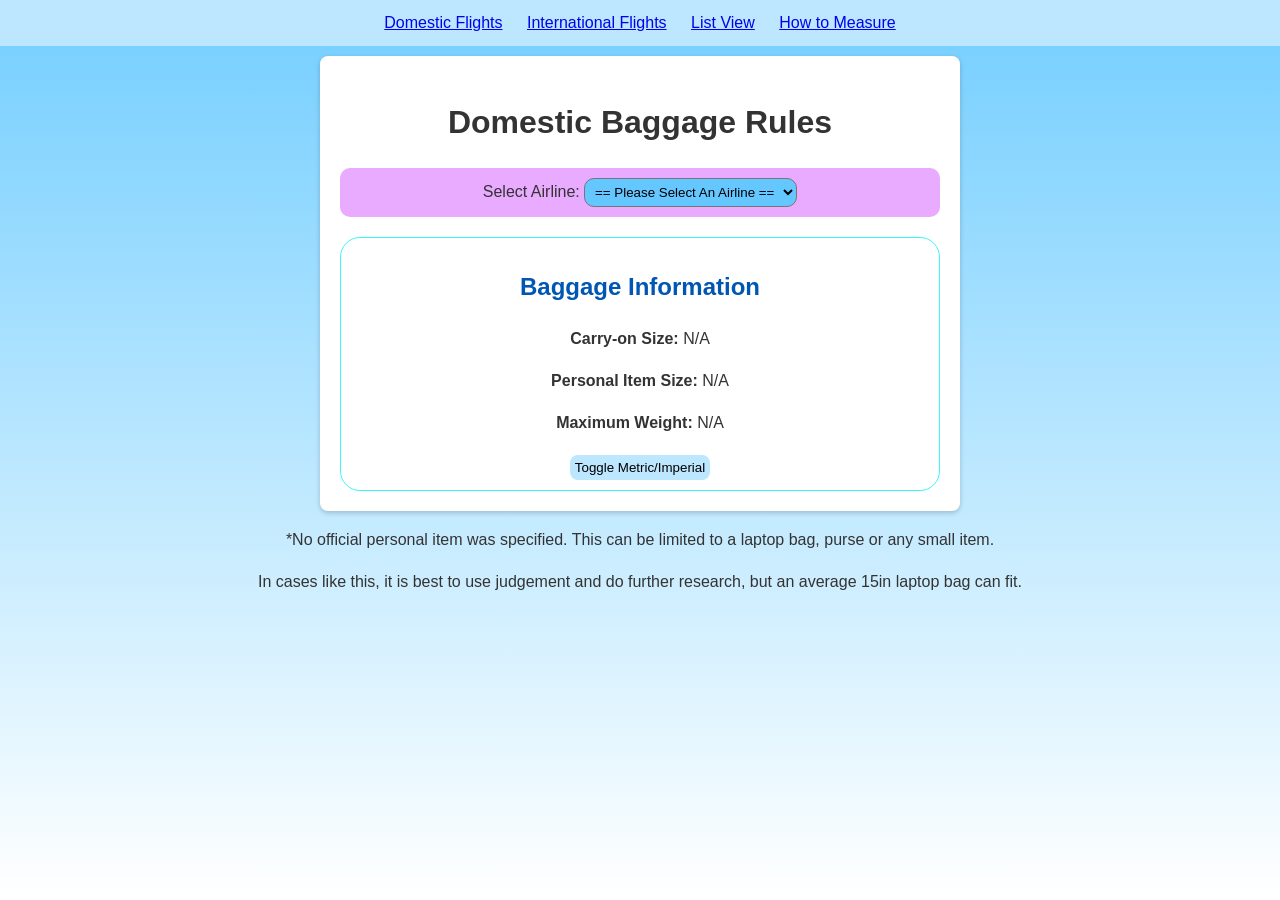
<file: index.html>
<!DOCTYPE html>
<html lang="en">
<head>
<meta charset="UTF-8">
<meta name="viewport" content="width=device-width, initial-scale=1.0">
<title>Airline Baggage Information</title>
<link rel="stylesheet" href="style.css">
</head>
<body>

  <div>
    <ul class="topMenu">
      <li><a href="index.html">Domestic Flights</a></li>
      <li><a href="internationalview.html">International Flights</a></li>
      <li><a href="listview.html">List View</a></li>
      <li><a href="howto.html">How to Measure</a></li>
    </ul>
  </div>

<div class="container">
  <h1>Domestic Baggage Rules</h1>
  
  <div class="select">
    <label for="airlineSelect">Select Airline:</label>
    <select id="airlineSelect" class="dropdownMenu" onchange="flightselected(this.value)">
      <option value="">== Please Select An Airline ==</option>
      <option value="JetBlue">JetBlue Airways</option>
      <option value="United">United Airlines</option>
      <option value="Delta">Delta Airlines</option>
      <option value="American">American Airlines</option>
      <option value="SouthWest">SouthWest Airlines</option>
    </select>
</div>


  <div id="baggageInfo">
    <h2>Baggage Information</h2>
    <p><strong>Carry-on Size:</strong> <span id="carryOnSize">N/A</span></p>
    <p><strong>Personal Item Size:</strong> <span id="personalItemSize">N/A</span></p>
    <p><strong>Maximum Weight:</strong> <span id="maxWeight">N/A</span></p>
    <button onclick="convertToMetric()">Toggle Metric/Imperial</button>
  </div>
</div>

<p style="text-align: center;">*No official personal item was specified. This can be limited to a laptop bag, purse or any small item.</p>
<p style="text-align: center;">In cases like this, it is best to use judgement and do further research, but an average 15in laptop bag can fit.</p>
<script src="script.js"></script>
</body>
</html>
</file>
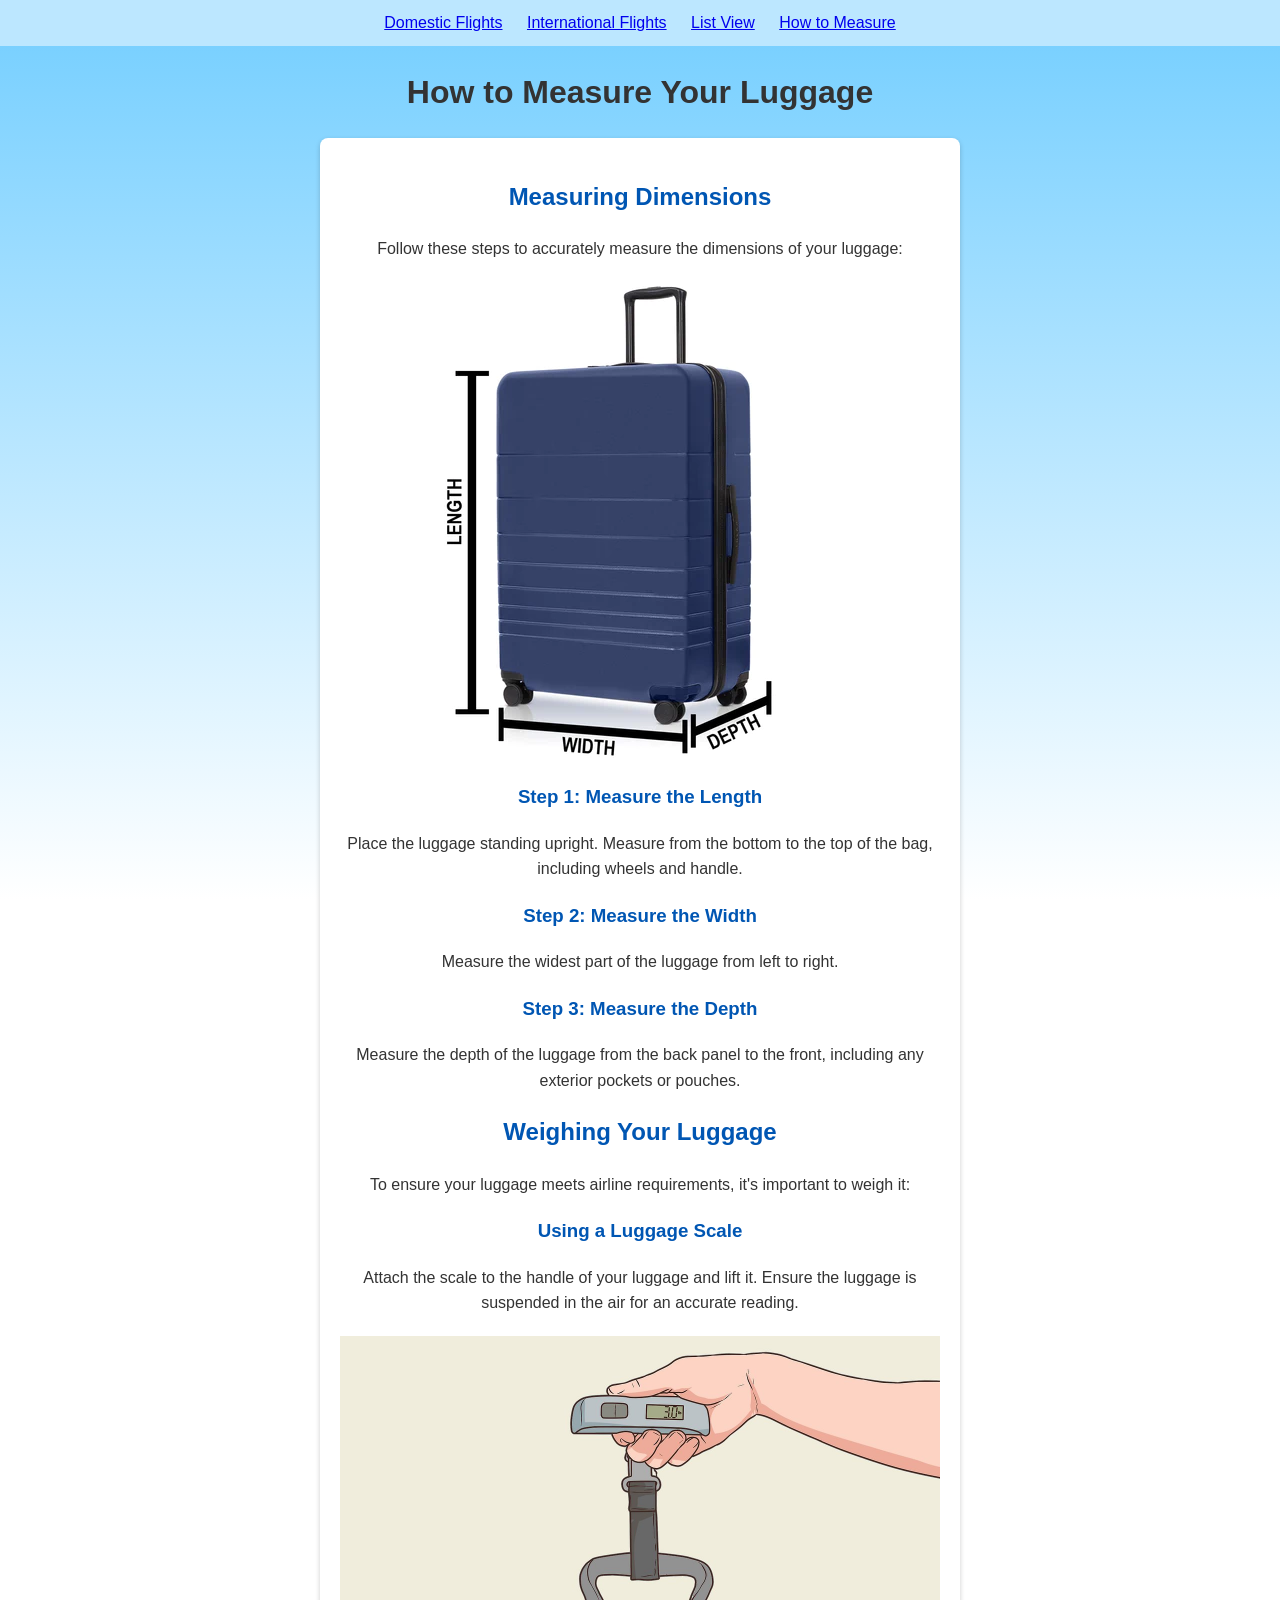
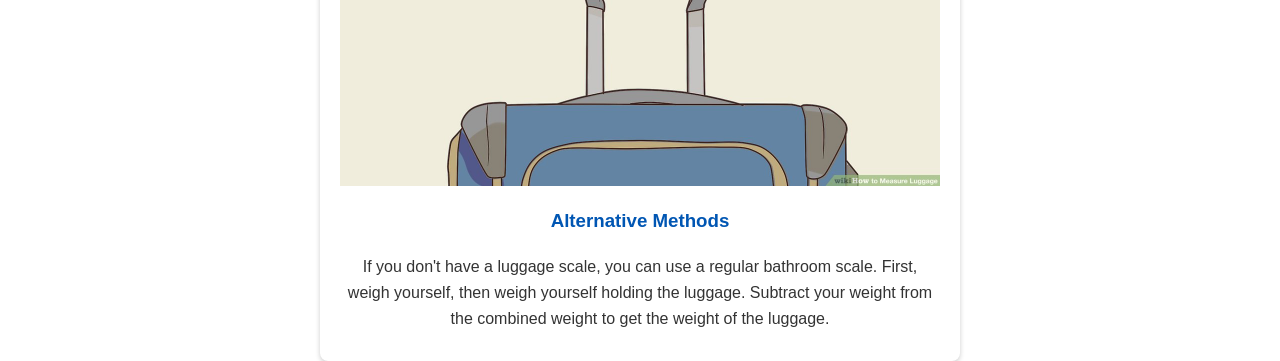
<file: howto.html>
<!DOCTYPE html>

<html>
    <head>
        <meta charset="utf-8">
        <title>How to Measure Your Luggage</title>
        <meta name="viewport" content="width=device-width, initial-scale=1">
        <link rel="stylesheet" href="style.css">
    </head>
    <body>

        <div>
            <ul class="topMenu">
              <li><a href="index.html">Domestic Flights</a></li>
              <li><a href="internationalview.html">International Flights</a></li>
              <li><a href="listview.html">List View</a></li>
              <li><a href="howto.html">How to Measure</a></li>
            </ul>
          </div>

        <div class="header">
            <h1>How to Measure Your Luggage</h1>
        </div>
        <div class="container">
            <div class="content">
                <h2>Measuring Dimensions</h2>
                <p>Follow these steps to accurately measure the dimensions of your luggage:</p>
                <img src="luggage_dimensions.png" alt="Luggage Measurement Diagram">
    
                <h3>Step 1: Measure the Length</h3>
                <p>Place the luggage standing upright. Measure from the bottom to the top of the bag, including wheels and handle.</p>
    
                <h3>Step 2: Measure the Width</h3>
                <p>Measure the widest part of the luggage from left to right.</p>
    
                <h3>Step 3: Measure the Depth</h3>
                <p>Measure the depth of the luggage from the back panel to the front, including any exterior pockets or pouches.</p>
    
                <h2>Weighing Your Luggage</h2>
                <p>To ensure your luggage meets airline requirements, it's important to weigh it:</p>
    
                <h3>Using a Luggage Scale</h3>
                <p>Attach the scale to the handle of your luggage and lift it. Ensure the luggage is suspended in the air for an accurate reading.</p>
                <img src="luggage_weight.png" alt="How to Weigh Luggage">
                <h3>Alternative Methods</h3>
                <p>If you don't have a luggage scale, you can use a regular bathroom scale. First, weigh yourself, then weigh yourself holding the luggage. Subtract your weight from the combined weight to get the weight of the luggage.</p>
            </div>
        </div>

        <script src="script.js" async defer></script>
    </body>
</html>
</file>
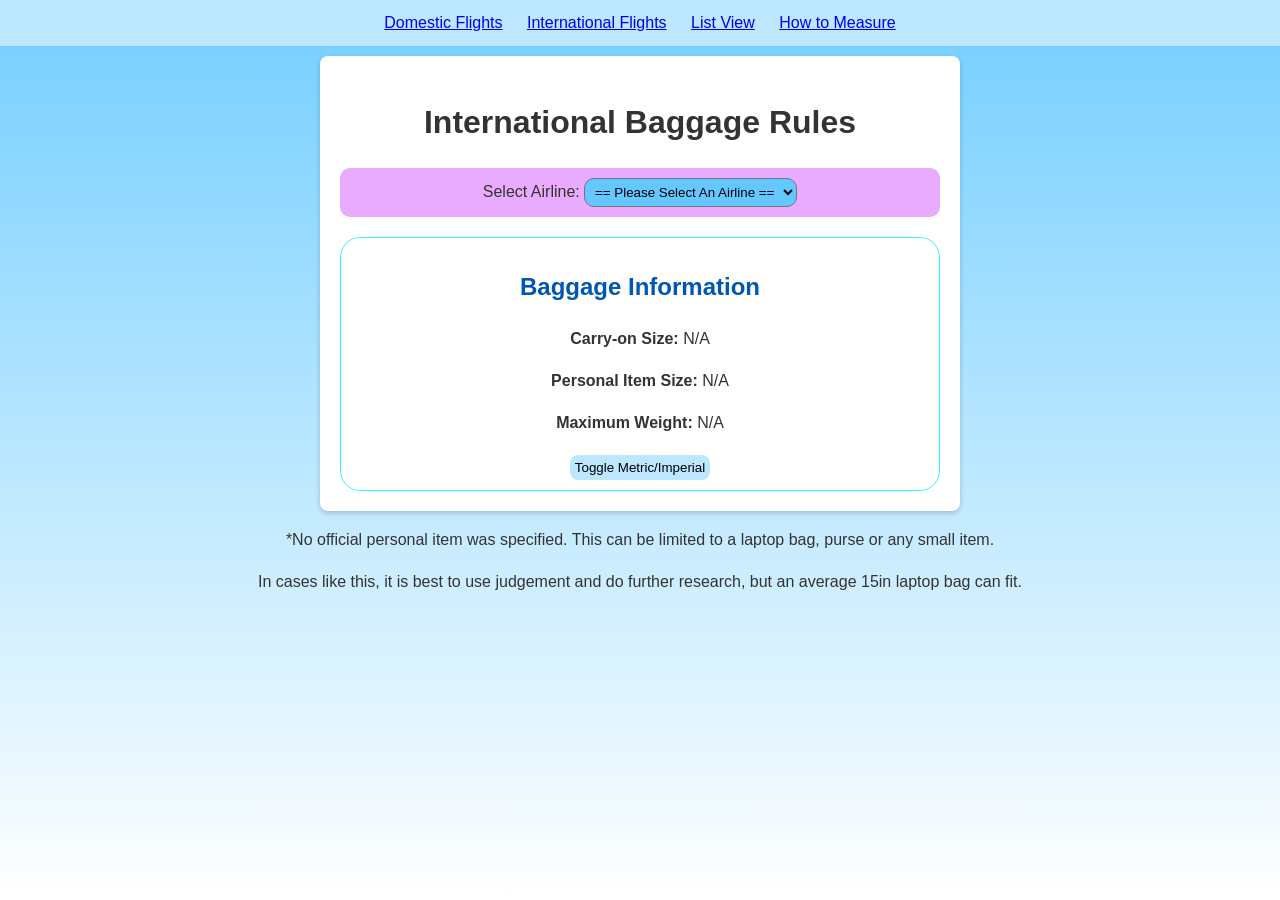
<file: internationalview.html>
<!DOCTYPE html>
<html lang="en">
<head>
<meta charset="UTF-8">
<meta name="viewport" content="width=device-width, initial-scale=1.0">
<title>Airline Baggage Information</title>
<link rel="stylesheet" href="style.css">
<script src="script.js"></script>
</head>
<body>

  <div>
    <ul class="topMenu">
      <li><a href="index.html">Domestic Flights</a></li>
      <li><a href="internationalview.html">International Flights</a></li>
      <li><a href="listview.html">List View</a></li>
      <li><a href="howto.html">How to Measure</a></li>
    </ul>
  </div>

<div class="container">
  <h1>International Baggage Rules</h1>
  
  <div class="select">
    <label for="airlineSelect">Select Airline:</label>
    <select id="airlineSelect" class="dropdownMenu" onchange="flightselected(this.value)">
      <option value="">== Please Select An Airline ==</option>
      <option value=""></option>
      <option value="">= Africa / Middle East = </option>
      <option value="Emirates">Emirates Airline</option>
      <option value="Qatar">Qatar Airlines</option>
      <option value="Saudi">Saudi Arabian Airlines</option>
      <option value=""></option>
      <option value="">= Asia/Pacific =</option>
      <option value="AirAsia">AirAsia</option>
      <option value="AirChina">Air China</option>
      <option value="ANZG">Air New Zealand Group</option>
      <option value="ANA">All Nippon Airways</option>
      <option value="Asiana">Asiana Airlines</option>
      <option value="Cathay">Cathay Pacific</option>
      <option value="Cubu">Cebu Pacific Air</option>
      <option value="ChinaAirlines">China AirLines</option>
      <option value="CEA">China Easter Airlines</option>
      <option value="CSA">China Southern Airlines</option>
      <option value="Garuda">Garuda Indonesia</option>
      <option value="Hainan">Hainan</option>
      <option value="JAL">Japan Airlines</option>
      <option value="JetAirways">Jet AirWays</option>
      <option value="Jetstar">Jetstar</option>
      <option value="KoreanAir">Korean Air</option>
      <option value="LionAir">Lion Air</option>
      <option value="MalaysiaAirlines">Malaysia Airlines</option>
      <option value="Qantas">Qantas</option>
      <option value="ShenzhenAirlines">Shenzhen Airlines</option>
      <option value="SingaporeAirlines">Singapore Airlines</option>
      <option value="VietnamAirlines">Vietnam Airlines</option>
      <option value="VirginBlue">Virgin Blue Airlines</option>
      <option value=""></option>
      <option value="">= Europe =</option>
      <option value="AirFrance">Air France KLM</option>
      <option value="AustrianAG">Austrian Airlines Group</option>
      <option value="BritishAirways">British Airways</option>
      <option value="easyJet">easyJet</option>
      <option value="Lufthansa">Lufthansa</option>
      <option value="NorwegianAS">Norwegian Air Shuttle</option>
      <option value="SASSA">SAS Scandinavian Airlines</option>
      <option value="Swiss">Swiss</option>
      <option value="Thomson">Thomson</option>
      <option value="Vueling">Vueling Airlines</option>
      <option value=""></option>
      <option value="">= Latin America/Caribbean =</option>
      <option value="Avianca">Avianca</option>
      <option value="GolLinhas">Gol Linhas Aereas</option>
      <option value="LANA">LATAM Airlines</option>
      <option value=""></option>
      <option value="">= North America = </option>
      <option value="AirCanada">Air Canada</option>
      <option value="AirTran">Air Tran</option>
      <option value="Alaska">Alaska Airlines</option>
      <option value="American">American Airlines</option>
      <option value="ASA">Atlantic Southeast Airlines</option>
      <option value="Continental">Continental Airlines</option>
      <option value="Delta">Delta Air Lines</option>
      <option value="JetBlue">JetBlue Airways</option>
      <option value="SouthWest">Southwest Airlines</option>
      <option value="United">United Airlines</option>
      <option value="WestJet">WestJet</option>
    </select>
</div>


  <div id="baggageInfo">
    <h2>Baggage Information</h2>
    <p><strong>Carry-on Size:</strong> <span id="carryOnSize">N/A</span></p>
    <p><strong>Personal Item Size:</strong> <span id="personalItemSize">N/A</span></p>
    <p><strong>Maximum Weight:</strong> <span id="maxWeight">N/A</span></p>
    <button onclick="convertToMetric()">Toggle Metric/Imperial</button>
  </div>
</div>

<p style="text-align: center;">*No official personal item was specified. This can be limited to a laptop bag, purse or any small item.</p>
<p style="text-align: center;">In cases like this, it is best to use judgement and do further research, but an average 15in laptop bag can fit.</p>
</body>
</html>
</file>
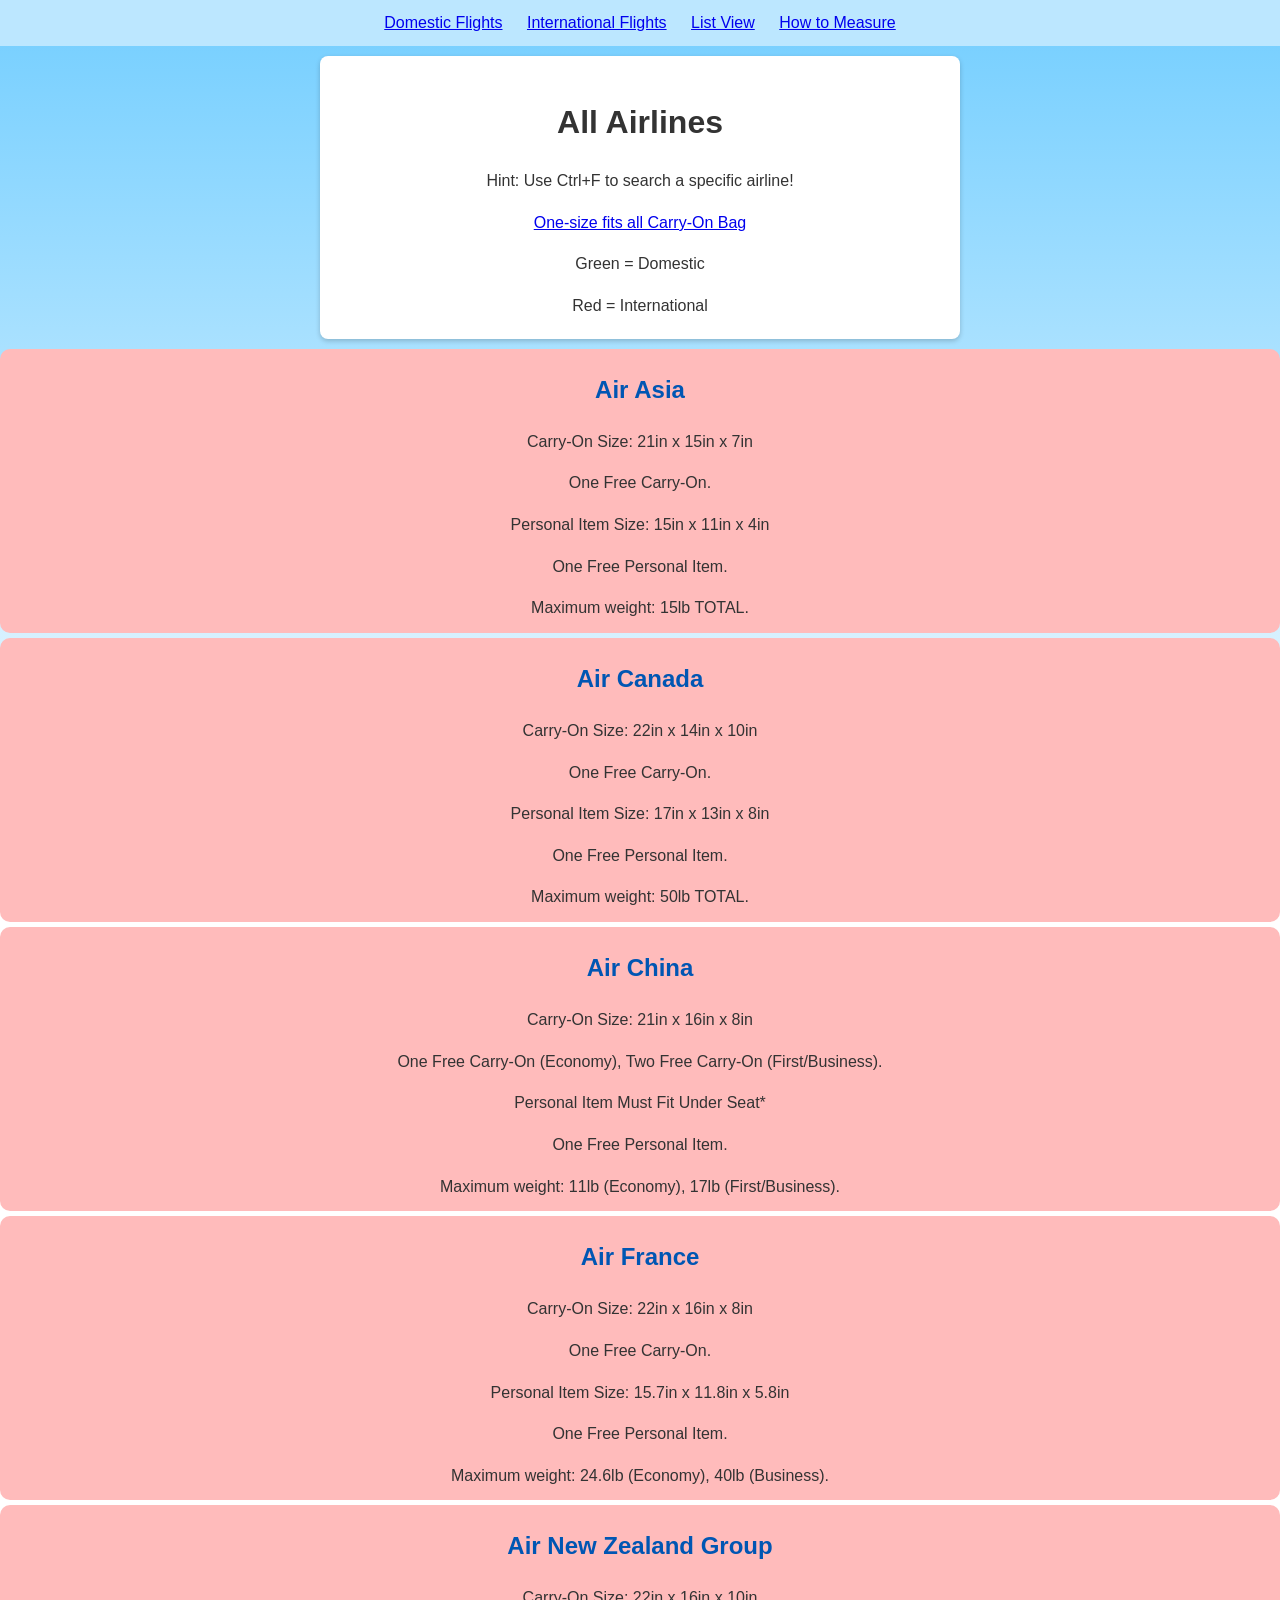
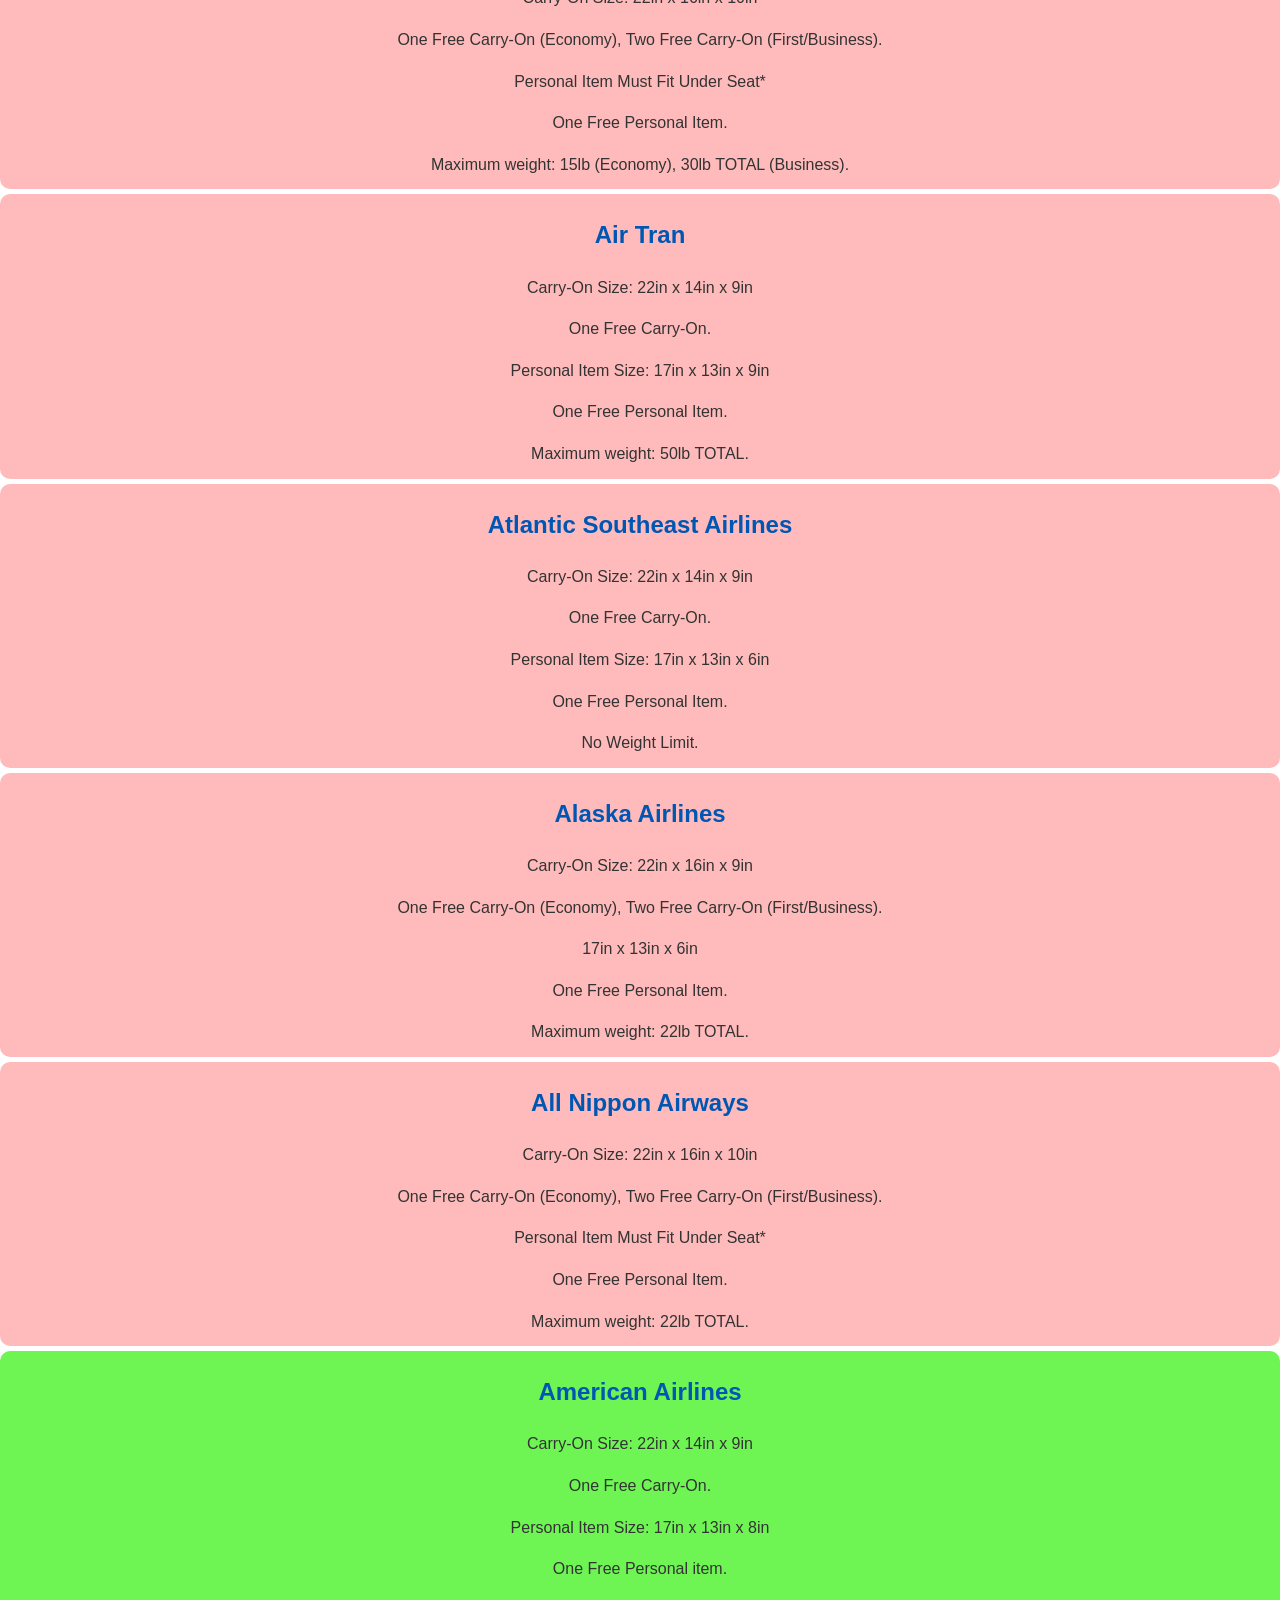
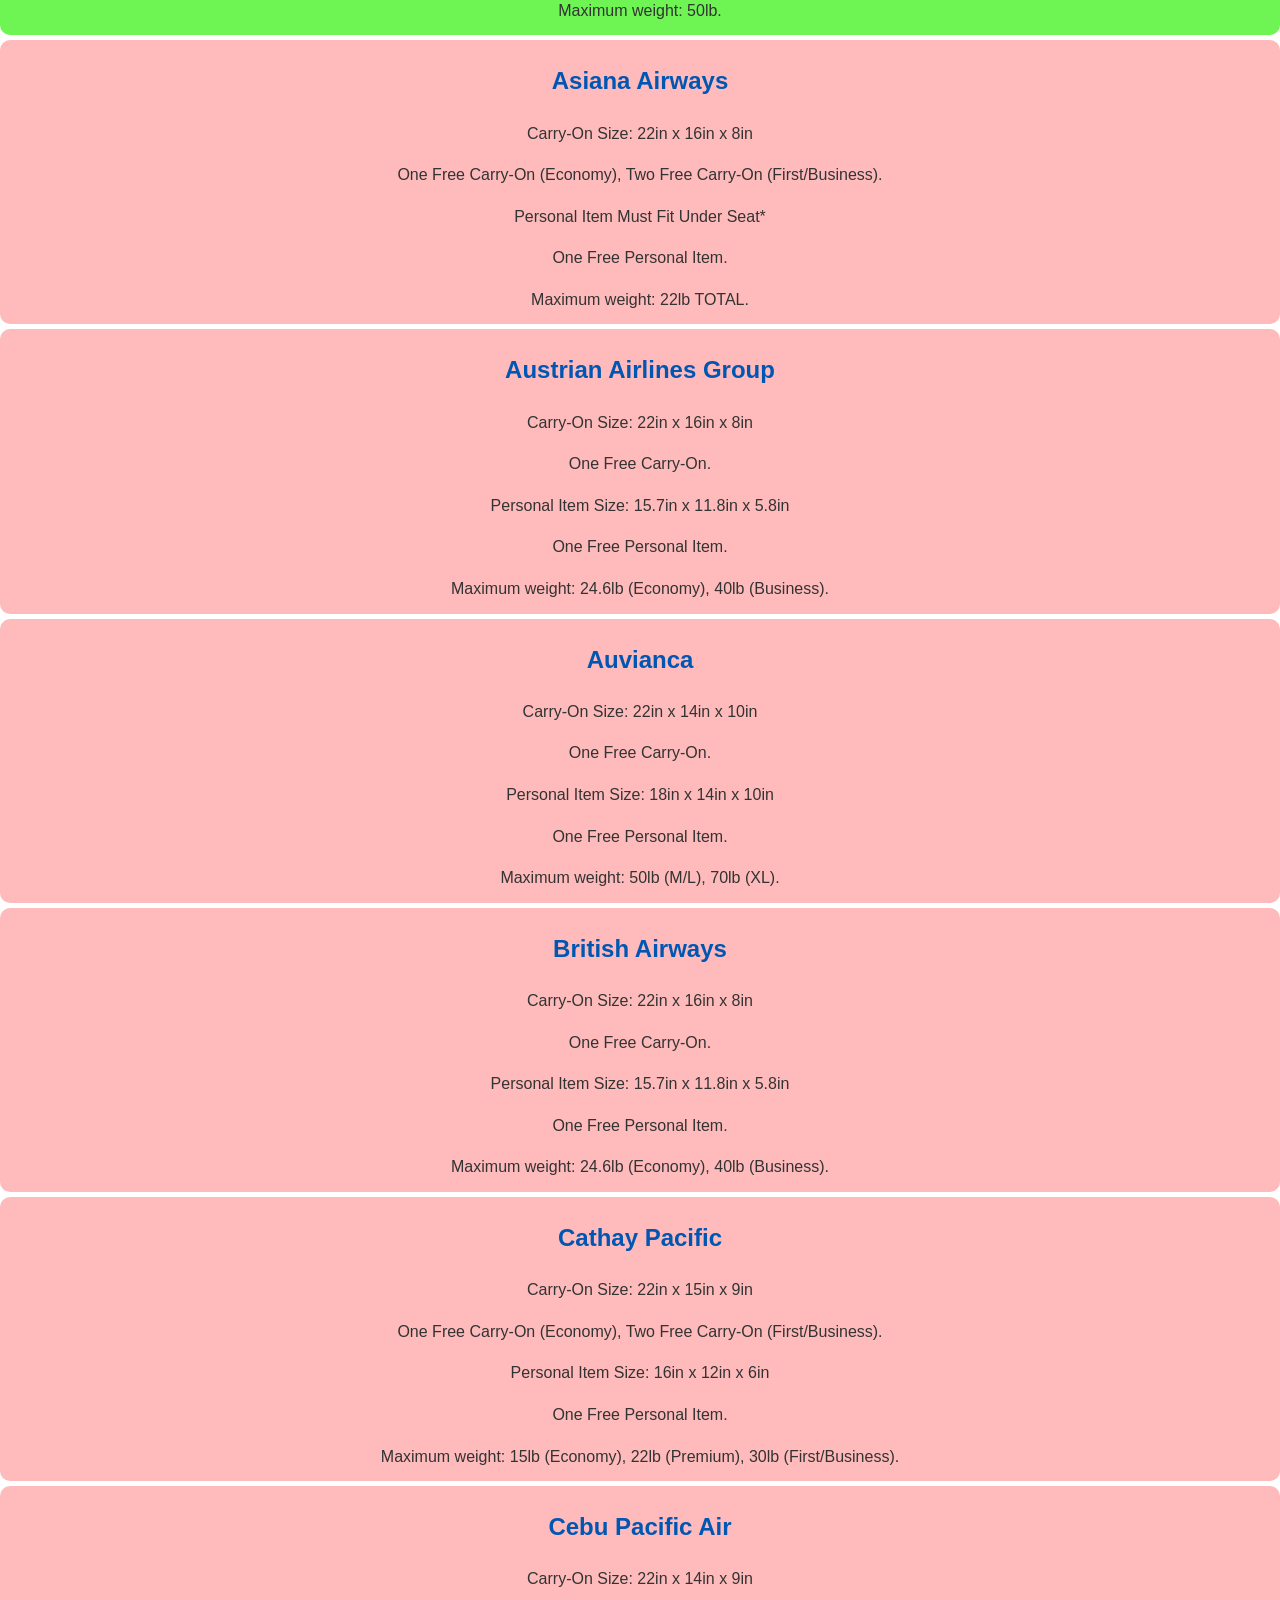
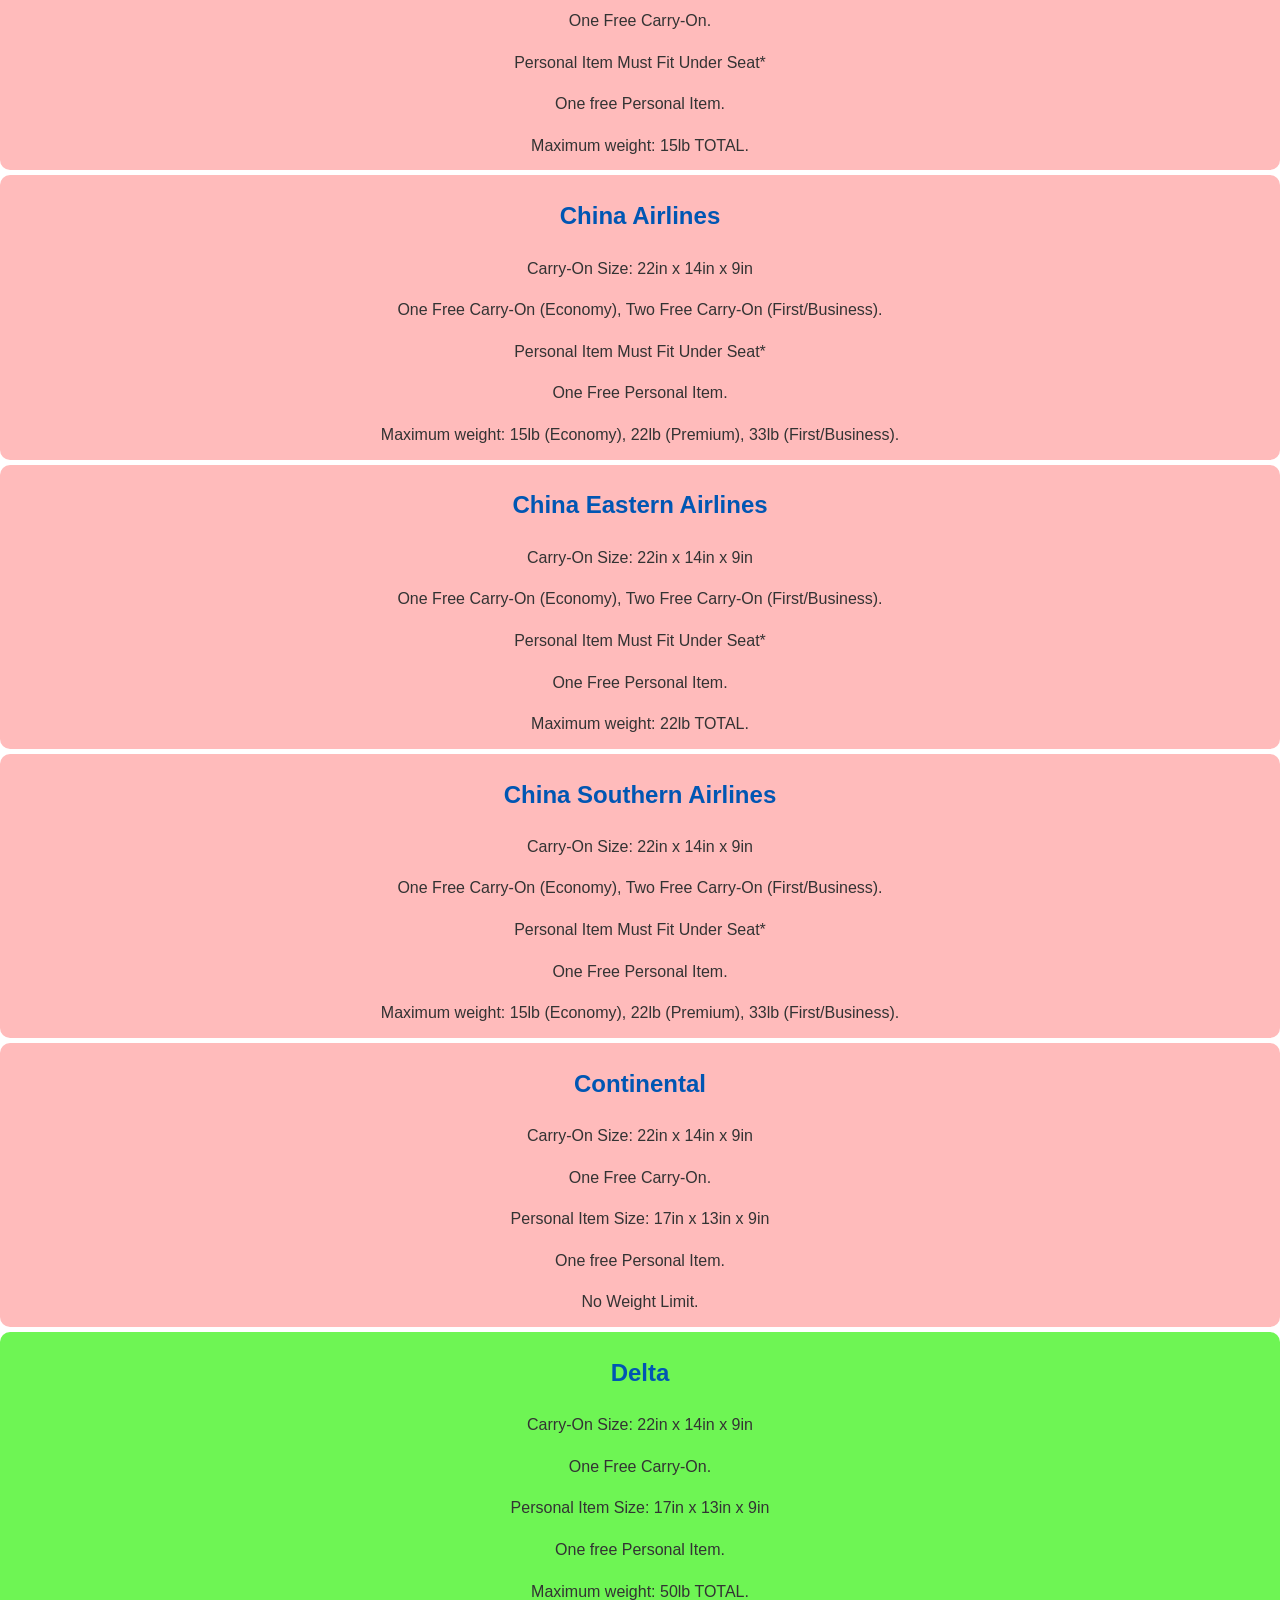
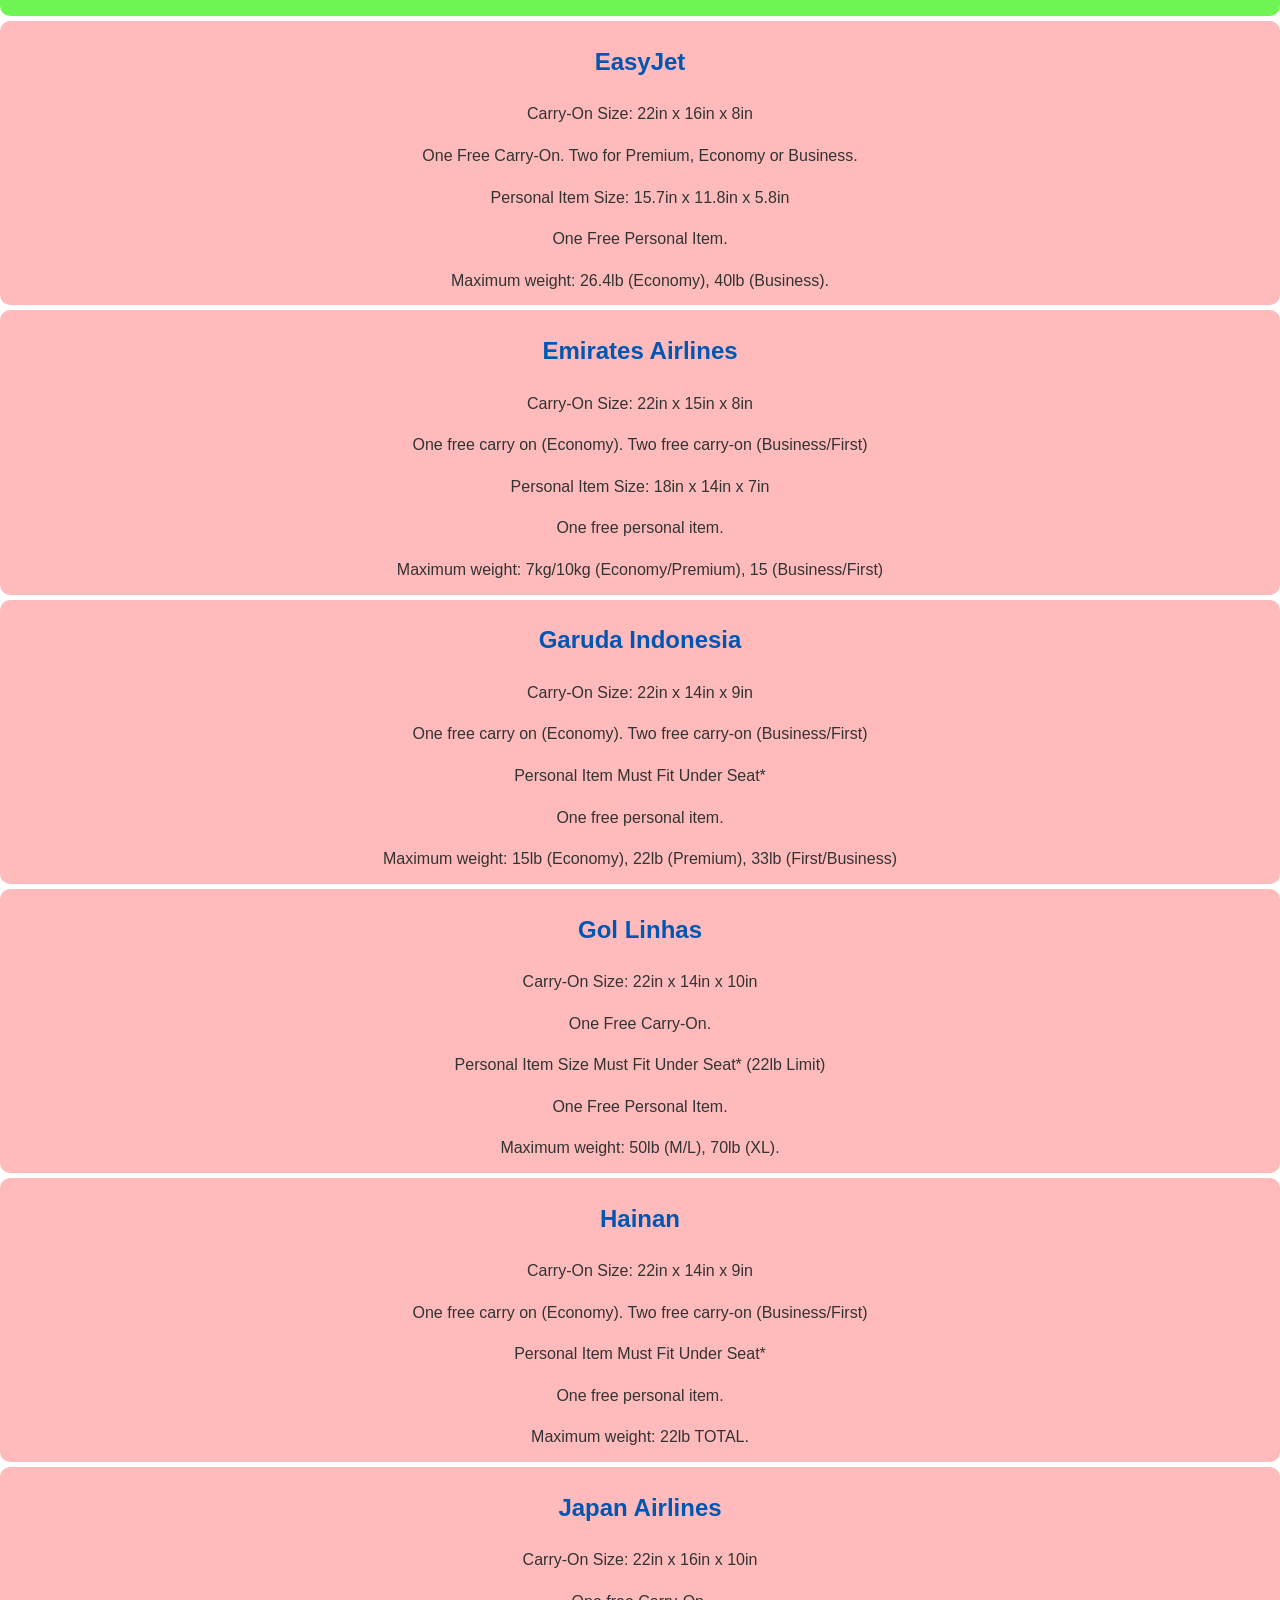
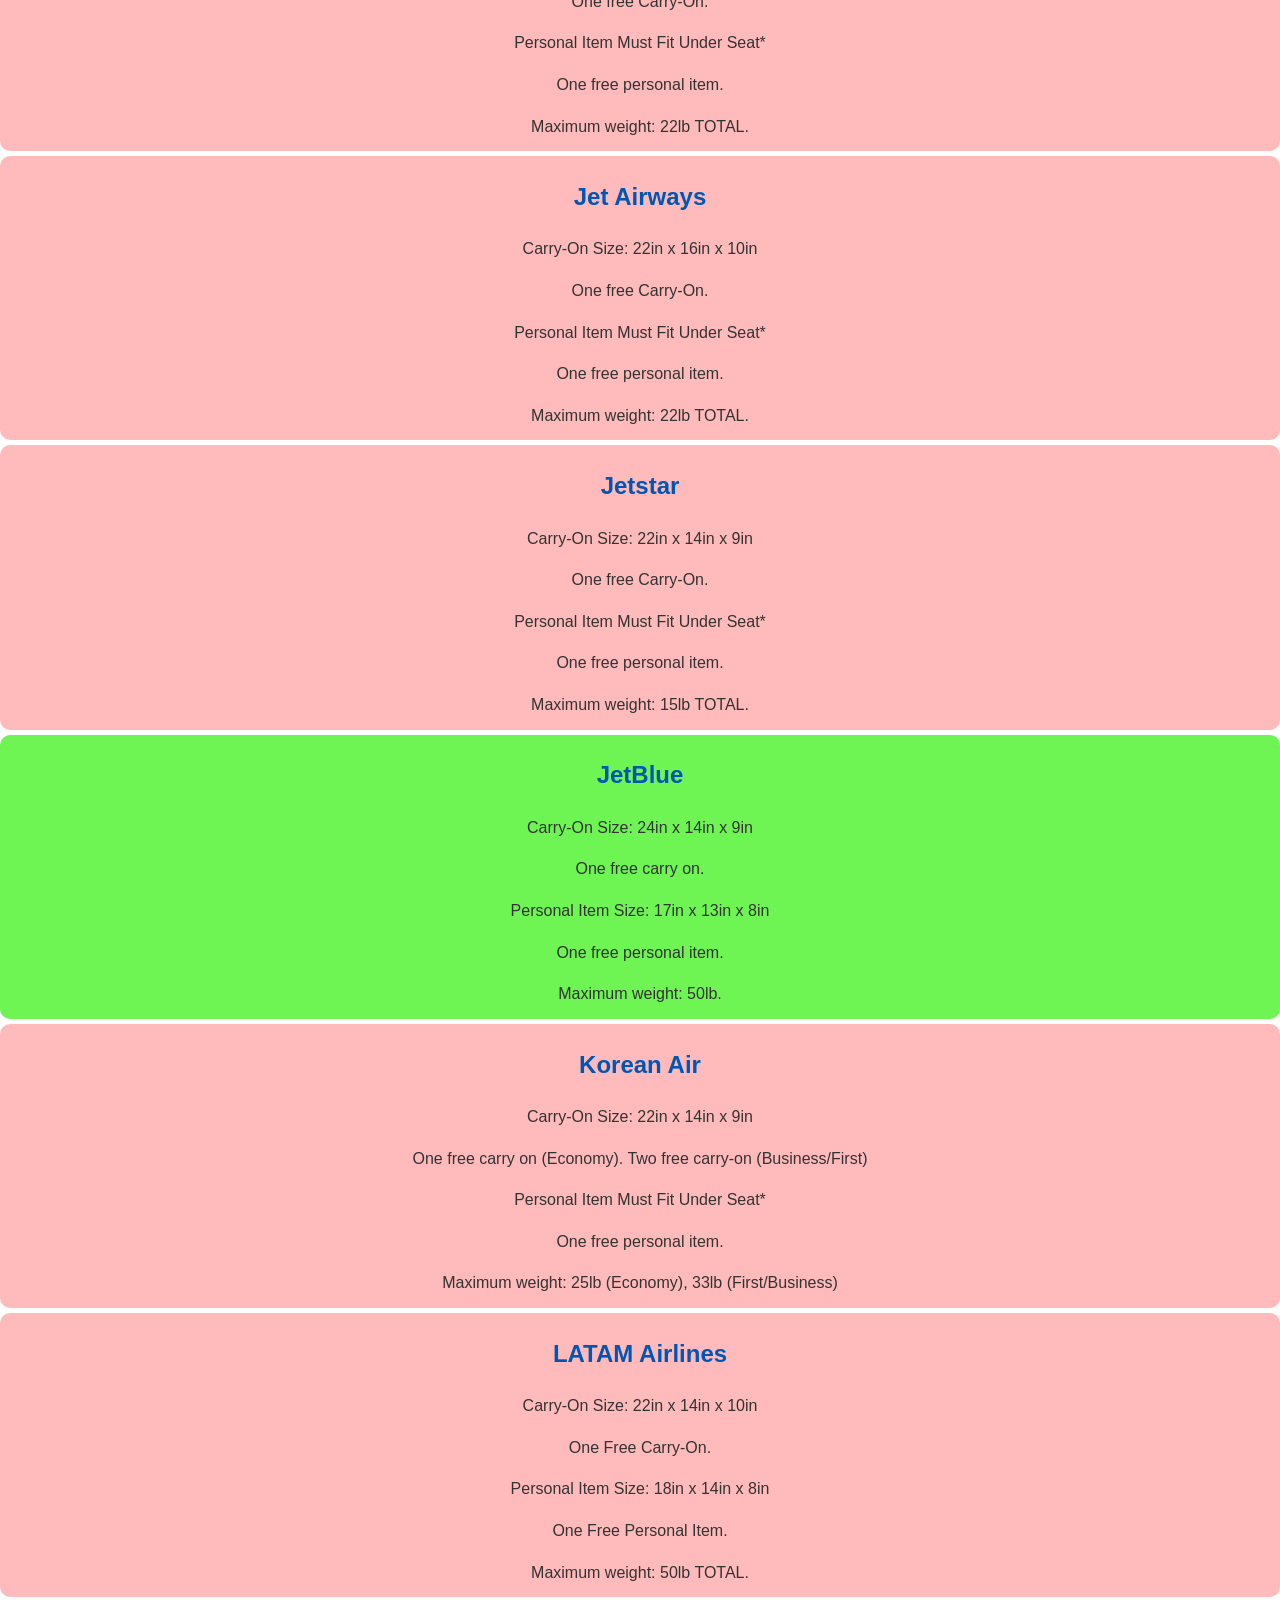
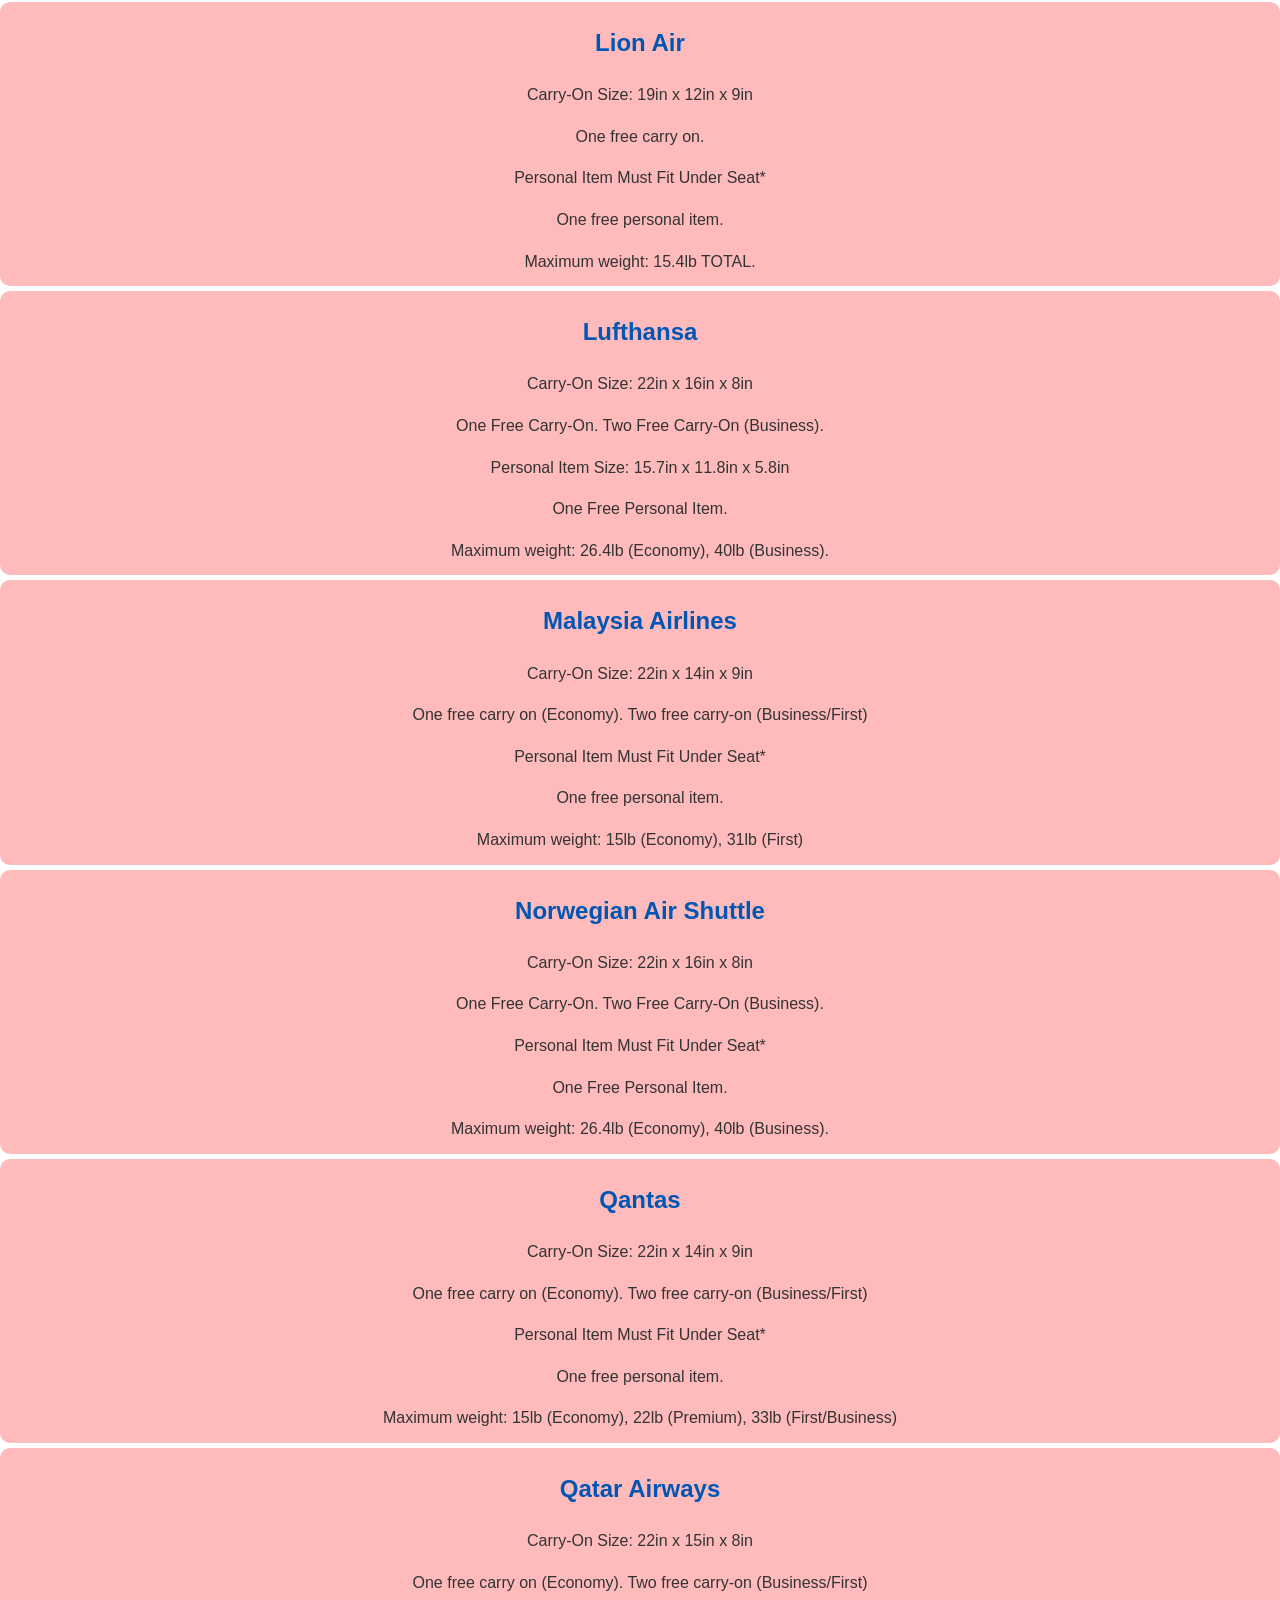
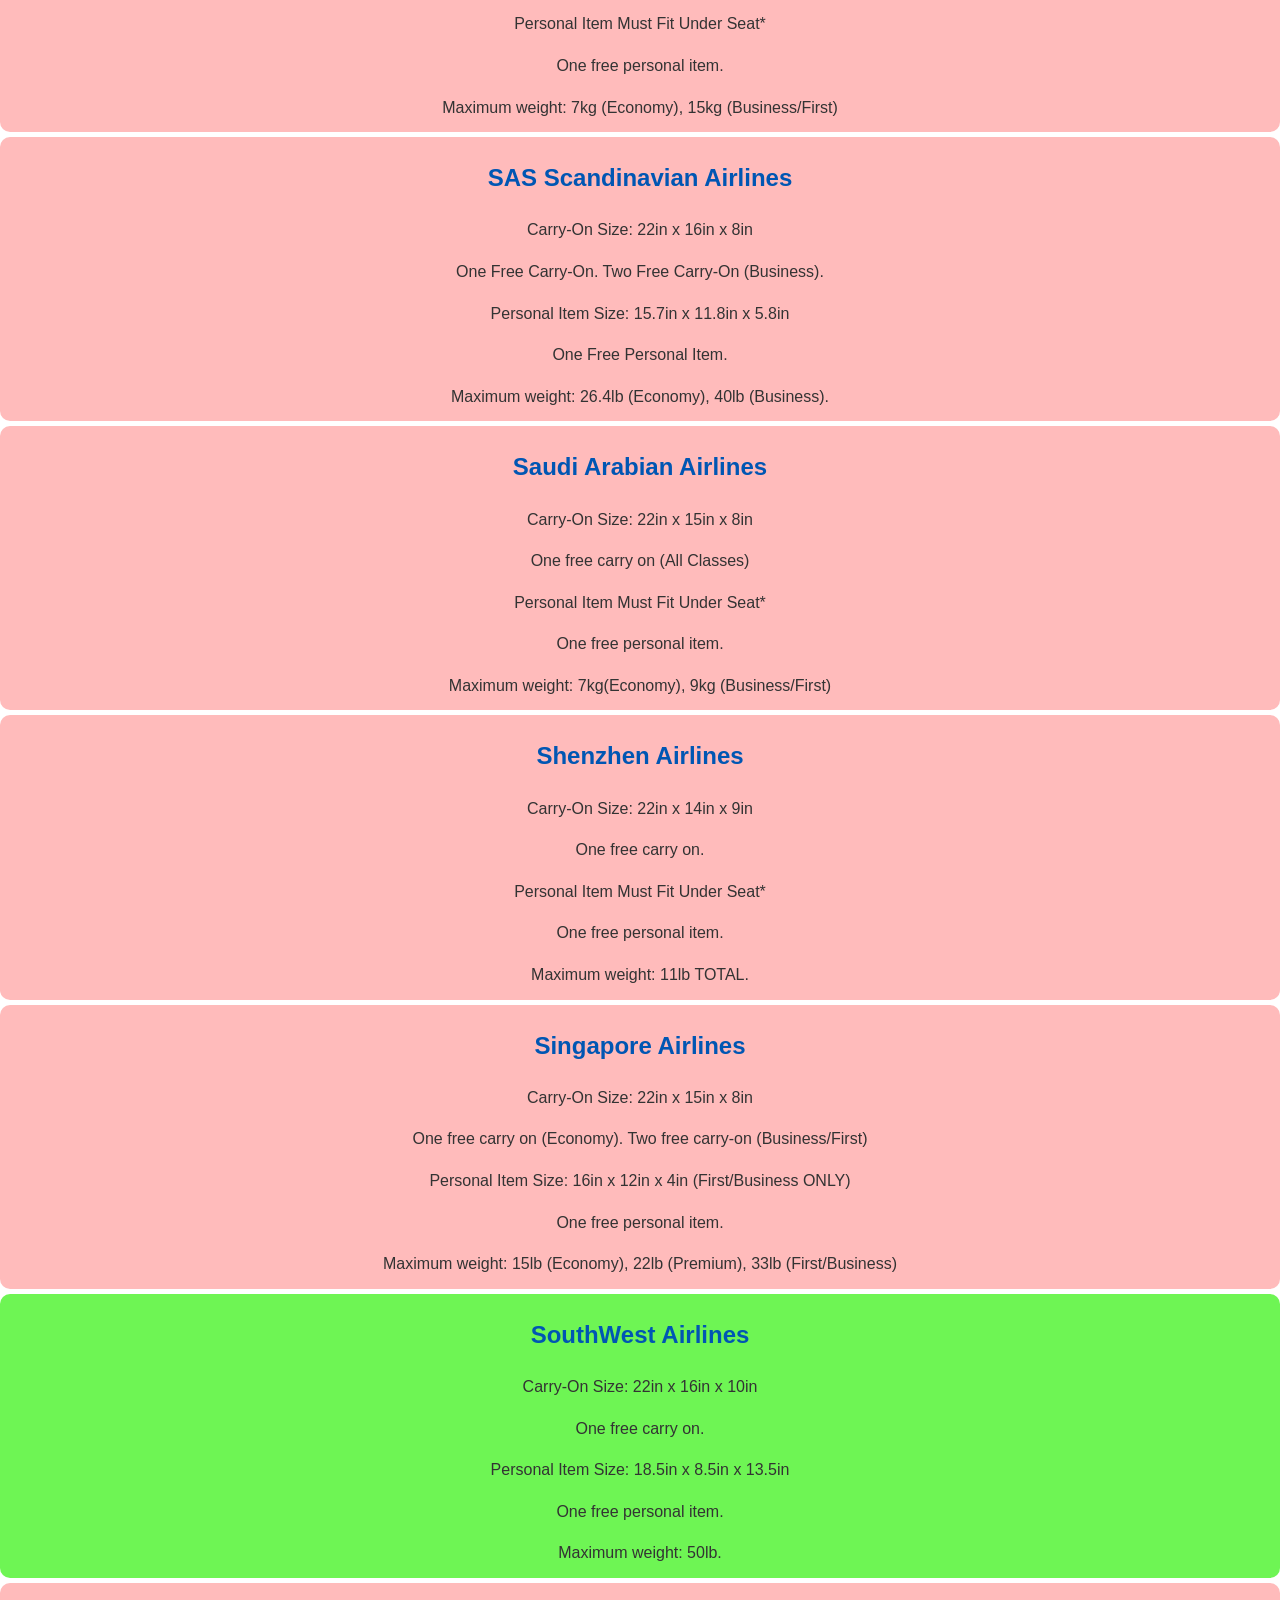
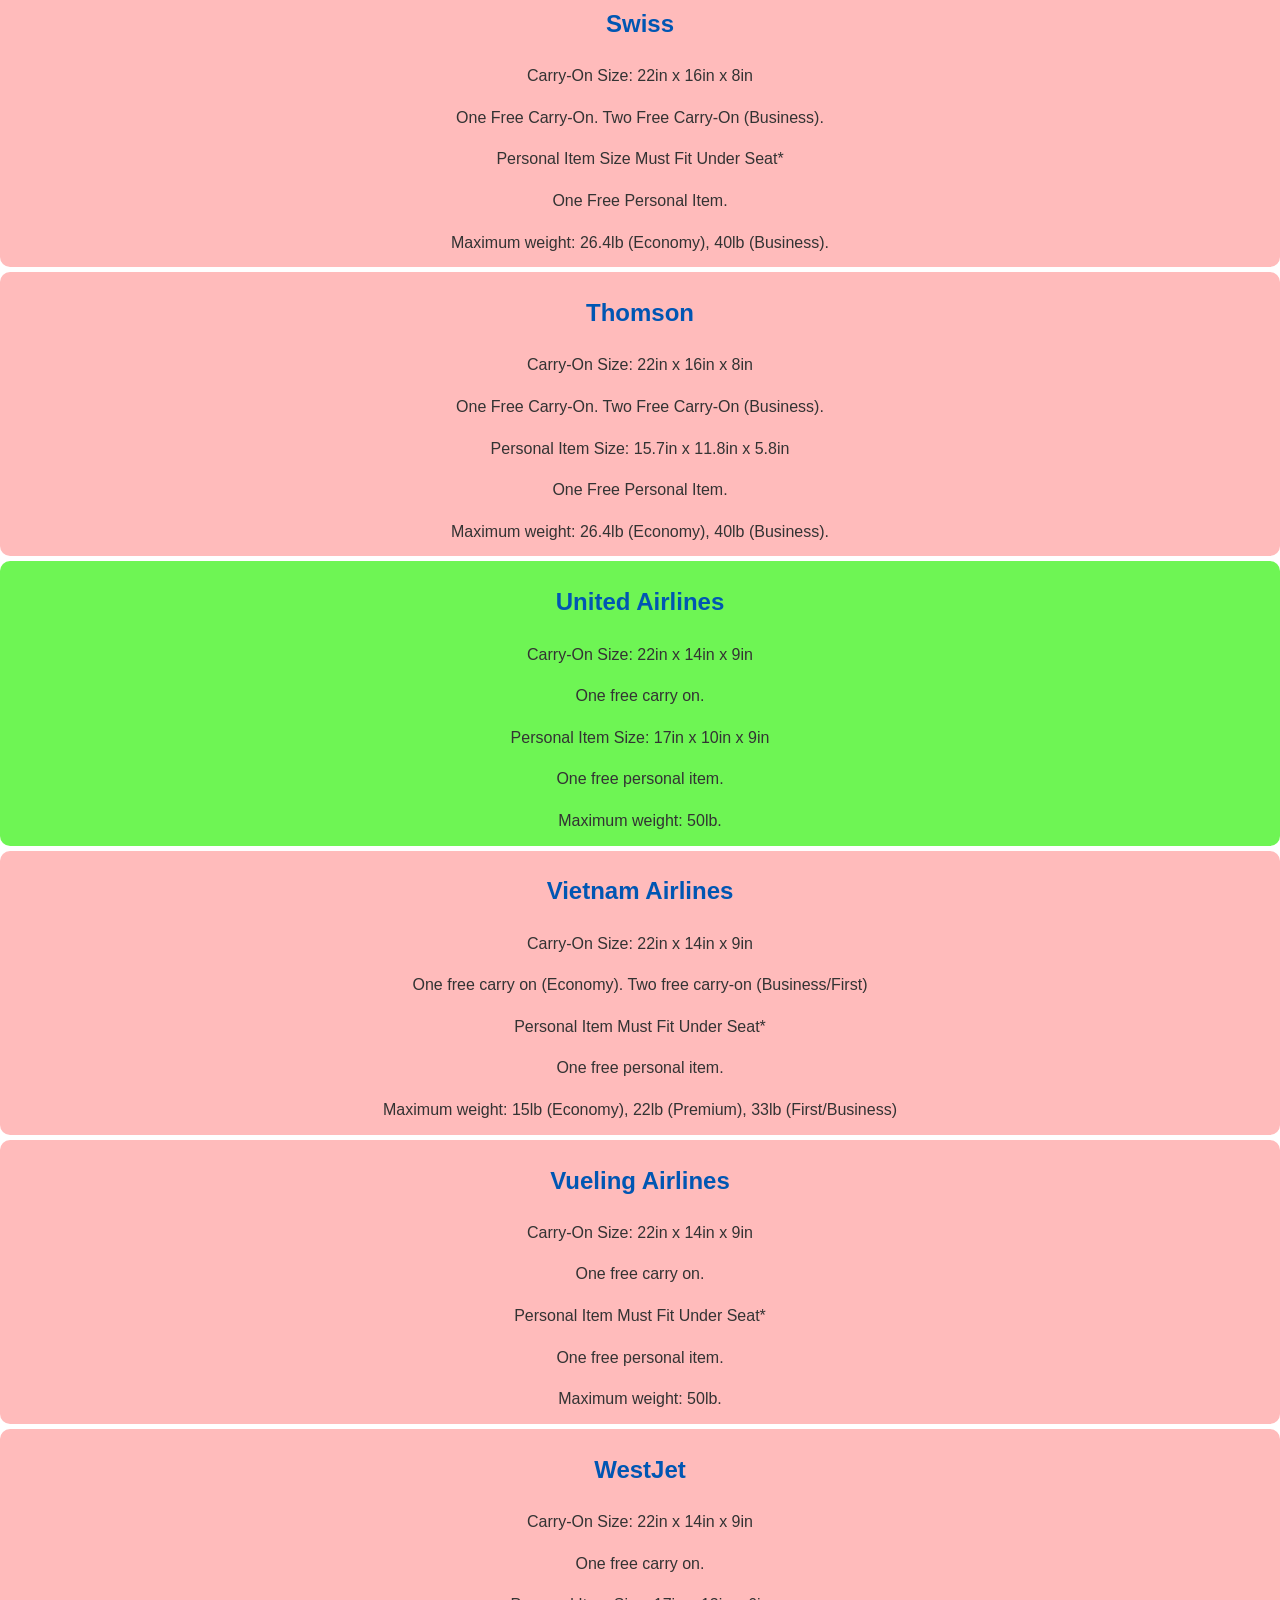
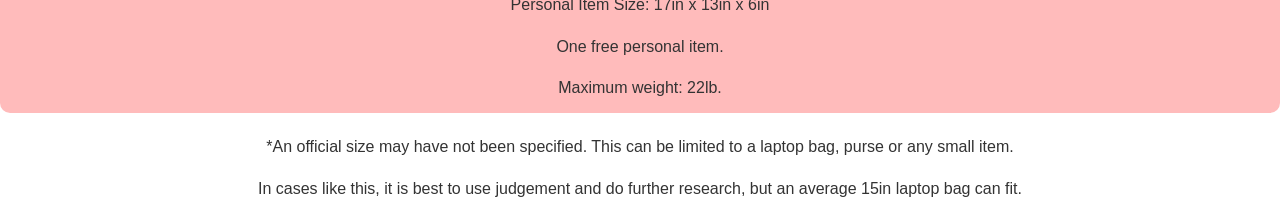
<file: listview.html>
<!DOCTYPE html>
<html lang="en">
<head>
<meta charset="UTF-8">
<meta name="viewport" content="width=device-width, initial-scale=1.0">
<title>Airline Baggage Information</title>
<link rel="stylesheet" href="style.css">
</head>
<body>

  <div>
    <ul class="topMenu">
      <li><a href="index.html">Domestic Flights</a></li>
      <li><a href="internationalview.html">International Flights</a></li>
      <li><a href="listview.html">List View</a></li>
      <li><a href="howto.html">How to Measure</a></li>
    </ul>
  </div>

<div class="container">
  <h1>All Airlines</h1>
  <p>Hint: Use Ctrl+F to search a specific airline!</p>
  <p><a href="https://a.co/d/hg4LAd3" target="_blank">One-size fits all Carry-On Bag</a></p>
  <p>Green = Domestic</p>
  <p>Red = International</p>
</div>

<div class="paddingForList">
  <div class="list">
      <h2>Air Asia</h2>
      <p>Carry-On Size: 21in x 15in x 7in</p>
      <p>One Free Carry-On.</p>
      <p>Personal Item Size: 15in x 11in x 4in</p>
      <p>One Free Personal Item.</p>
      <p>Maximum weight: 15lb TOTAL.</p>
  </div>
</div>

<div class="paddingForList">
  <div class="list">
      <h2>Air Canada</h2>
      <p>Carry-On Size: 22in x 14in x 10in</p>
      <p>One Free Carry-On.</p>
      <p>Personal Item Size: 17in x 13in x 8in</p>
      <p>One Free Personal Item.</p>
      <p>Maximum weight: 50lb TOTAL.</p>
  </div>
</div>

<div class="paddingForList">
  <div class="list">
      <h2>Air China</h2>
      <p>Carry-On Size: 21in x 16in x 8in</p>
      <p>One Free Carry-On (Economy), Two Free Carry-On (First/Business).</p>
      <p>Personal Item Must Fit Under Seat*</p>
      <p>One Free Personal Item.</p>
      <p>Maximum weight: 11lb (Economy), 17lb (First/Business).</p>
  </div>
</div>

<div class="paddingForList">
  <div class="list">
      <h2>Air France</h2>
      <p>Carry-On Size: 22in x 16in x 8in</p>
      <p>One Free Carry-On.</p>
      <p>Personal Item Size: 15.7in x 11.8in x 5.8in</p>
      <p>One Free Personal Item.</p>
      <p>Maximum weight: 24.6lb (Economy), 40lb (Business).</p>
  </div>
</div>

<div class="paddingForList">
  <div class="list">
      <h2>Air New Zealand Group</h2>
      <p>Carry-On Size: 22in x 16in x 10in</p>
      <p>One Free Carry-On (Economy), Two Free Carry-On (First/Business).</p>
      <p>Personal Item Must Fit Under Seat*</p>
      <p>One Free Personal Item.</p>
      <p>Maximum weight: 15lb (Economy), 30lb TOTAL (Business).</p>
  </div>
</div>

<div class="paddingForList">
  <div class="list">
      <h2>Air Tran</h2>
      <p>Carry-On Size: 22in x 14in x 9in</p>
      <p>One Free Carry-On.</p>
      <p>Personal Item Size: 17in x 13in x 9in</p>
      <p>One Free Personal Item.</p>
      <p>Maximum weight: 50lb TOTAL.</p>
  </div>
</div>

<div class="paddingForList">
  <div class="list">
      <h2>Atlantic Southeast Airlines</h2>
      <p>Carry-On Size: 22in x 14in x 9in</p>
      <p>One Free Carry-On.</p>
      <p>Personal Item Size: 17in x 13in x 6in</p>
      <p>One Free Personal Item.</p>
      <p>No Weight Limit.</p>
  </div>
</div>

<div class="paddingForList">
  <div class="list">
      <h2>Alaska Airlines</h2>
      <p>Carry-On Size: 22in x 16in x 9in</p>
      <p>One Free Carry-On (Economy), Two Free Carry-On (First/Business).</p>
      <p>17in x 13in x 6in</p>
      <p>One Free Personal Item.</p>
      <p>Maximum weight: 22lb TOTAL.</p>
  </div>
</div>


<div class="paddingForList">
  <div class="list">
      <h2>All Nippon Airways</h2>
      <p>Carry-On Size: 22in x 16in x 10in</p>
      <p>One Free Carry-On (Economy), Two Free Carry-On (First/Business).</p>
      <p>Personal Item Must Fit Under Seat*</p>
      <p>One Free Personal Item.</p>
      <p>Maximum weight: 22lb TOTAL.</p>
  </div>
</div>

<div class="paddingForList">
  <div class="list highlight">
      <h2>American Airlines</h2>
      <p>Carry-On Size: 22in x 14in x 9in</p>
      <p>One Free Carry-On.</p>
      <p>Personal Item Size: 17in x 13in x 8in</p>
      <p>One Free Personal item.</p>
      <p>Maximum weight: 50lb.</p>
  </div>
</div>

<div class="paddingForList">
  <div class="list">
      <h2>Asiana Airways</h2>
      <p>Carry-On Size: 22in x 16in x 8in</p>
      <p>One Free Carry-On (Economy), Two Free Carry-On (First/Business).</p>
      <p>Personal Item Must Fit Under Seat*</p>
      <p>One Free Personal Item.</p>
      <p>Maximum weight: 22lb TOTAL.</p>
  </div>
</div>

<div class="paddingForList">
  <div class="list">
      <h2>Austrian Airlines Group</h2>
      <p>Carry-On Size: 22in x 16in x 8in</p>
      <p>One Free Carry-On.</p>
      <p>Personal Item Size: 15.7in x 11.8in x 5.8in</p>
      <p>One Free Personal Item.</p>
      <p>Maximum weight: 24.6lb (Economy), 40lb (Business).</p>
  </div>
</div>

<div class="paddingForList">
  <div class="list">
      <h2>Auvianca</h2>
      <p>Carry-On Size: 22in x 14in x 10in</p>
      <p>One Free Carry-On.</p>
      <p>Personal Item Size: 18in x 14in x 10in</p>
      <p>One Free Personal Item.</p>
      <p>Maximum weight: 50lb (M/L), 70lb (XL).</p>
  </div>
</div>

<div class="paddingForList">
  <div class="list">
      <h2>British Airways</h2>
      <p>Carry-On Size: 22in x 16in x 8in</p>
      <p>One Free Carry-On.</p>
      <p>Personal Item Size: 15.7in x 11.8in x 5.8in</p>
      <p>One Free Personal Item.</p>
      <p>Maximum weight: 24.6lb (Economy), 40lb (Business).</p>
  </div>
</div>

<div class="paddingForList">
  <div class="list">
      <h2>Cathay Pacific</h2>
      <p>Carry-On Size: 22in x 15in x 9in</p>
      <p>One Free Carry-On (Economy), Two Free Carry-On (First/Business).</p>
      <p>Personal Item Size: 16in x 12in x 6in</p>
      <p>One Free Personal Item.</p>
      <p>Maximum weight: 15lb (Economy), 22lb (Premium), 30lb (First/Business).</p>
  </div>
</div>

<div class="paddingForList">
  <div class="list">
      <h2>Cebu Pacific Air</h2>
      <p>Carry-On Size: 22in x 14in x 9in</p>
      <p>One Free Carry-On.</p>
      <p>Personal Item Must Fit Under Seat*</p>
      <p>One free Personal Item.</p>
      <p>Maximum weight: 15lb TOTAL.</p>
  </div>
</div>

<div class="paddingForList">
  <div class="list">
      <h2>China Airlines</h2>
      <p>Carry-On Size: 22in x 14in x 9in</p>
      <p>One Free Carry-On (Economy), Two Free Carry-On (First/Business).</p>
      <p>Personal Item Must Fit Under Seat*</p>
      <p>One Free Personal Item.</p>
      <p>Maximum weight: 15lb (Economy), 22lb (Premium), 33lb (First/Business).</p>
  </div>
</div>

<div class="paddingForList">
  <div class="list">
      <h2>China Eastern Airlines</h2>
      <p>Carry-On Size: 22in x 14in x 9in</p>
      <p>One Free Carry-On (Economy), Two Free Carry-On (First/Business).</p>
      <p>Personal Item Must Fit Under Seat*</p>
      <p>One Free Personal Item.</p>
      <p>Maximum weight: 22lb TOTAL.</p>
  </div>
</div>

<div class="paddingForList">
  <div class="list">
      <h2>China Southern Airlines</h2>
      <p>Carry-On Size: 22in x 14in x 9in</p>
      <p>One Free Carry-On (Economy), Two Free Carry-On (First/Business).</p>
      <p>Personal Item Must Fit Under Seat*</p>
      <p>One Free Personal Item.</p>
      <p>Maximum weight: 15lb (Economy), 22lb (Premium), 33lb (First/Business).</p>
  </div>
</div>

<div class="paddingForList">
  <div class="list">
      <h2>Continental</h2>
      <p>Carry-On Size: 22in x 14in x 9in</p>
      <p>One Free Carry-On.</p>
      <p>Personal Item Size: 17in x 13in x 9in</p>
      <p>One free Personal Item.</p>
      <p>No Weight Limit.</p>
  </div>
</div>

<div class="paddingForList">
  <div class="list highlight">
      <h2>Delta</h2>
      <p>Carry-On Size: 22in x 14in x 9in</p>
      <p>One Free Carry-On.</p>
      <p>Personal Item Size: 17in x 13in x 9in</p>
      <p>One free Personal Item.</p>
      <p>Maximum weight: 50lb TOTAL.</p>
  </div>
</div>

<div class="paddingForList">
  <div class="list">
      <h2>EasyJet</h2>
      <p>Carry-On Size: 22in x 16in x 8in</p>
      <p>One Free Carry-On. Two for Premium, Economy or Business.</p>
      <p>Personal Item Size: 15.7in x 11.8in x 5.8in</p>
      <p>One Free Personal Item.</p>
      <p>Maximum weight: 26.4lb (Economy), 40lb (Business).</p>
  </div>
</div>

<div class="paddingForList">
  <div class="list">
      <h2>Emirates Airlines</h2>
      <p>Carry-On Size: 22in x 15in x 8in</p>
      <p>One free carry on (Economy). Two free carry-on (Business/First)</p>
      <p>Personal Item Size: 18in x 14in x 7in</p>
      <p>One free personal item.</p>
      <p>Maximum weight: 7kg/10kg (Economy/Premium), 15 (Business/First)</p>
  </div>
</div>

<div class="paddingForList">
  <div class="list">
      <h2>Garuda Indonesia</h2>
      <p>Carry-On Size: 22in x 14in x 9in</p>
      <p>One free carry on (Economy). Two free carry-on (Business/First)</p>
      <p>Personal Item Must Fit Under Seat*</p>
      <p>One free personal item.</p>
      <p>Maximum weight: 15lb (Economy), 22lb (Premium), 33lb (First/Business)</p>
  </div>
</div>

<div class="paddingForList">
  <div class="list">
      <h2>Gol Linhas</h2>
      <p>Carry-On Size: 22in x 14in x 10in</p>
      <p>One Free Carry-On.</p>
      <p>Personal Item Size Must Fit Under Seat* (22lb Limit)</p>
      <p>One Free Personal Item.</p>
      <p>Maximum weight: 50lb (M/L), 70lb (XL).</p>
  </div>
</div>

<div class="paddingForList">
  <div class="list">
      <h2>Hainan</h2>
      <p>Carry-On Size: 22in x 14in x 9in</p>
      <p>One free carry on (Economy). Two free carry-on (Business/First)</p>
      <p>Personal Item Must Fit Under Seat*</p>
      <p>One free personal item.</p>
      <p>Maximum weight: 22lb TOTAL.</p>
  </div>
</div>

<div class="paddingForList">
  <div class="list">
      <h2>Japan Airlines</h2>
      <p>Carry-On Size: 22in x 16in x 10in</p>
      <p>One free Carry-On.</p>
      <p>Personal Item Must Fit Under Seat*</p>
      <p>One free personal item.</p>
      <p>Maximum weight: 22lb TOTAL.</p>
  </div>
</div>

<div class="paddingForList">
  <div class="list">
      <h2>Jet Airways</h2>
      <p>Carry-On Size: 22in x 16in x 10in</p>
      <p>One free Carry-On.</p>
      <p>Personal Item Must Fit Under Seat*</p>
      <p>One free personal item.</p>
      <p>Maximum weight: 22lb TOTAL.</p>
  </div>
</div>

<div class="paddingForList">
  <div class="list">
      <h2>Jetstar</h2>
      <p>Carry-On Size: 22in x 14in x 9in</p>
      <p>One free Carry-On.</p>
      <p>Personal Item Must Fit Under Seat*</p>
      <p>One free personal item.</p>
      <p>Maximum weight: 15lb TOTAL.</p>
  </div>
</div>

<div class="paddingForList">
  <div class="list highlight">
      <h2>JetBlue</h2>
      <p>Carry-On Size: 24in x 14in x 9in</p>
      <p>One free carry on.</p>
      <p>Personal Item Size: 17in x 13in x 8in</p>
      <p>One free personal item.</p>
      <p>Maximum weight: 50lb.</p>
  </div>
</div>

<div class="paddingForList">
  <div class="list">
      <h2>Korean Air</h2>
      <p>Carry-On Size: 22in x 14in x 9in</p>
      <p>One free carry on (Economy). Two free carry-on (Business/First)</p>
      <p>Personal Item Must Fit Under Seat*</p>
      <p>One free personal item.</p>
      <p>Maximum weight: 25lb (Economy), 33lb (First/Business)</p>
  </div>
</div>

<div class="paddingForList">
  <div class="list">
      <h2>LATAM Airlines</h2>
      <p>Carry-On Size: 22in x 14in x 10in</p>
      <p>One Free Carry-On.</p>
      <p>Personal Item Size: 18in x 14in x 8in</p>
      <p>One Free Personal Item.</p>
      <p>Maximum weight: 50lb TOTAL.</p>
  </div>
</div>

<div class="paddingForList">
  <div class="list">
      <h2>Lion Air</h2>
      <p>Carry-On Size: 19in x 12in x 9in</p>
      <p>One free carry on.</p>
      <p>Personal Item Must Fit Under Seat*</p>
      <p>One free personal item.</p>
      <p>Maximum weight: 15.4lb TOTAL.</p>
  </div>
</div>

<div class="paddingForList">
  <div class="list">
      <h2>Lufthansa</h2>
      <p>Carry-On Size: 22in x 16in x 8in</p>
      <p>One Free Carry-On. Two Free Carry-On (Business).</p>
      <p>Personal Item Size: 15.7in x 11.8in x 5.8in</p>
      <p>One Free Personal Item.</p>
      <p>Maximum weight: 26.4lb (Economy), 40lb (Business).</p>
  </div>
</div>

<div class="paddingForList">
  <div class="list">
      <h2>Malaysia Airlines</h2>
      <p>Carry-On Size: 22in x 14in x 9in</p>
      <p>One free carry on (Economy). Two free carry-on (Business/First)</p>
      <p>Personal Item Must Fit Under Seat*</p>
      <p>One free personal item.</p>
      <p>Maximum weight: 15lb (Economy), 31lb (First)</p>
  </div>
</div>

<div class="paddingForList">
  <div class="list">
      <h2>Norwegian Air Shuttle</h2>
      <p>Carry-On Size: 22in x 16in x 8in</p>
      <p>One Free Carry-On. Two Free Carry-On (Business).</p>
      <p>Personal Item Must Fit Under Seat*</p>
      <p>One Free Personal Item.</p>
      <p>Maximum weight: 26.4lb (Economy), 40lb (Business).</p>
  </div>
</div>

<div class="paddingForList">
  <div class="list">
      <h2>Qantas</h2>
      <p>Carry-On Size: 22in x 14in x 9in</p>
      <p>One free carry on (Economy). Two free carry-on (Business/First)</p>
      <p>Personal Item Must Fit Under Seat*</p>
      <p>One free personal item.</p>
      <p>Maximum weight: 15lb (Economy), 22lb (Premium), 33lb (First/Business)</p>
  </div>
</div>

<div class="paddingForList">
  <div class="list">
      <h2>Qatar Airways</h2>
      <p>Carry-On Size: 22in x 15in x 8in</p>
      <p>One free carry on (Economy). Two free carry-on (Business/First)</p>
      <p>Personal Item Must Fit Under Seat*</p>
      <p>One free personal item.</p>
      <p>Maximum weight: 7kg (Economy), 15kg (Business/First)</p>
  </div>
</div>

<div class="paddingForList">
  <div class="list">
      <h2>SAS Scandinavian Airlines</h2>
      <p>Carry-On Size: 22in x 16in x 8in</p>
      <p>One Free Carry-On. Two Free Carry-On (Business).</p>
      <p>Personal Item Size: 15.7in x 11.8in x 5.8in</p>
      <p>One Free Personal Item.</p>
      <p>Maximum weight: 26.4lb (Economy), 40lb (Business).</p>
  </div>
</div>

<div class="paddingForList">
  <div class="list">
      <h2>Saudi Arabian Airlines</h2>
      <p>Carry-On Size: 22in x 15in x 8in</p>
      <p>One free carry on (All Classes)</p>
      <p>Personal Item Must Fit Under Seat*</p>
      <p>One free personal item.</p>
      <p>Maximum weight: 7kg(Economy), 9kg (Business/First)</p>
  </div>
</div>

<div class="paddingForList">
  <div class="list">
      <h2>Shenzhen Airlines</h2>
      <p>Carry-On Size: 22in x 14in x 9in</p>
      <p>One free carry on.</p>
      <p>Personal Item Must Fit Under Seat*</p>
      <p>One free personal item.</p>
      <p>Maximum weight: 11lb TOTAL.</p>
  </div>
</div>

<div class="paddingForList">
  <div class="list">
      <h2>Singapore Airlines</h2>
      <p>Carry-On Size: 22in x 15in x 8in</p>
      <p>One free carry on (Economy). Two free carry-on (Business/First)</p>
      <p>Personal Item Size: 16in x 12in x 4in (First/Business ONLY)</p>
      <p>One free personal item.</p>
      <p>Maximum weight: 15lb (Economy), 22lb (Premium), 33lb (First/Business)</p>
  </div>
</div>

<div class="paddingForList">
  <div class="list highlight">
      <h2>SouthWest Airlines</h2>
      <p>Carry-On Size: 22in x 16in x 10in</p>
      <p>One free carry on.</p>
      <p>Personal Item Size: 18.5in x 8.5in x 13.5in</p>
      <p>One free personal item.</p>
      <p>Maximum weight: 50lb.</p>
  </div>
</div>

<div class="paddingForList">
  <div class="list">
      <h2>Swiss</h2>
      <p>Carry-On Size: 22in x 16in x 8in</p>
      <p>One Free Carry-On. Two Free Carry-On (Business).</p>
      <p>Personal Item Size Must Fit Under Seat*</p>
      <p>One Free Personal Item.</p>
      <p>Maximum weight: 26.4lb (Economy), 40lb (Business).</p>
  </div>
</div>

<div class="paddingForList">
  <div class="list">
      <h2>Thomson</h2>
      <p>Carry-On Size: 22in x 16in x 8in</p>
      <p>One Free Carry-On. Two Free Carry-On (Business).</p>
      <p>Personal Item Size: 15.7in x 11.8in x 5.8in</p>
      <p>One Free Personal Item.</p>
      <p>Maximum weight: 26.4lb (Economy), 40lb (Business).</p>
  </div>
</div>

<div class="paddingForList">
  <div class="list highlight">
      <h2>United Airlines</h2>
      <p>Carry-On Size: 22in x 14in x 9in</p>
      <p>One free carry on.</p>
      <p>Personal Item Size: 17in x 10in x 9in</p>
      <p>One free personal item.</p>
      <p>Maximum weight: 50lb.</p>
  </div>
</div>

<div class="paddingForList">
  <div class="list">
      <h2>Vietnam Airlines</h2>
      <p>Carry-On Size: 22in x 14in x 9in</p>
      <p>One free carry on (Economy). Two free carry-on (Business/First)</p>
      <p>Personal Item Must Fit Under Seat*</p>
      <p>One free personal item.</p>
      <p>Maximum weight: 15lb (Economy), 22lb (Premium), 33lb (First/Business)</p>
  </div>
</div>

<div class="paddingForList">
  <div class="list">
      <h2>Vueling Airlines</h2>
      <p>Carry-On Size: 22in x 14in x 9in</p>
      <p>One free carry on.</p>
      <p>Personal Item Must Fit Under Seat*</p>
      <p>One free personal item.</p>
      <p>Maximum weight: 50lb.</p>
  </div>
</div>

<div class="paddingForList">
  <div class="list">
      <h2>WestJet</h2>
      <p>Carry-On Size: 22in x 14in x 9in</p>
      <p>One free carry on.</p>
      <p>Personal Item Size: 17in x 13in x 6in</p>
      <p>One free personal item.</p>
      <p>Maximum weight: 22lb.</p>
  </div>
</div>

<p style="text-align: center;">*An official size may have not been specified. This can be limited to a laptop bag, purse or any small item.</p>
<p style="text-align: center;">In cases like this, it is best to use judgement and do further research, but an average 15in laptop bag can fit.</p>

<script src="script.js"></script>
</body>
</html>
</file>
<file: style.css>
body {
  font-family: Arial, sans-serif;
  background: linear-gradient(to bottom, #73ceff, #ffffff);
  background-size: cover;
  background-repeat: no-repeat;
  background-attachment: fixed;
  color: #333;
  line-height: 1.6;
  padding: 0;
  margin: 0;
  height: 100vh;
}

.container {
  max-width: 600px;
  margin: 0 auto;
  text-align: center;
  padding: 20px;
  margin-top: 10px;
  margin-bottom: 10px;
  background: #fff;
  border-radius: 8px;
  box-shadow: 0 2px 5px rgba(0,0,0,0.2);
}

#baggageInfo {
  margin-top: 20px;
  border: 1px solid #39f7fe;
  padding: 10px;
  border-radius: 20px;
}

button {
  margin-top: 10px;
  padding: 5px 10px;
}

select {
  padding: 5px;
  margin: 10px 0;
}

.topMenu {
  margin: 0;
  padding: 0;
  background-color: #bce7ff;
  overflow: hidden;
  text-align: center;
  display: block;
  list-style-type: none;
}

.topMenu li:hover {
  display: inline-block;
  background: #00fbff;
  color: rgb(51, 11, 170);
  border-radius: 10px;
}

.topMenu li {
  display: inline-block;
  padding: 10px;
  transition-duration: 300ms;
}

.select {
  background-color: #e9abff;
  text-align: center;
  border-radius: 10px;
}

.dropdownMenu {
  background-color: #65c7ff;
  color: rgb(0, 0, 0);
  text-align: center;
  border-radius: 10px;
}

.paddingForList {
  padding-bottom: 5px;
}

.list {
  text-align: center;
  list-style-type: none;
  padding-top: 2px;
  padding-bottom: 2px;
  background: #ffbbbb;
  text-align: center;
  border-radius: 10px;
  border-color: rgb(4, 243, 48);
  border-width: 5px;
}

.list.highlight{
  background: #2df006af;
}

img {
  max-width: 100%;
  height: auto;
  display: block;
  margin: 20px auto;
}

h1 {
  margin-bottom: 20px;
  text-align: center;
}

h2, h3 {
  color: #0056b3;
}

p {
  margin-bottom: 10px;
}

.footer {
  text-align: center;
  padding: 20px 0;
  margin-top: 20px;
  background: #333;
  color: #fff;
  border-radius: 0 0 8px 8px;
}
.container > *:last-child {
  margin-bottom: 0;
  padding-bottom: 0;
}
button {
  border-radius: 8px;
  border: 3px;
  padding: 5px;
  background-color: #bce7ff;
  cursor: pointer;
}
button:hover {
  background: #00fbff;
  color: rgb(51, 11, 170);
  border-radius: 8px;
}
</file>
